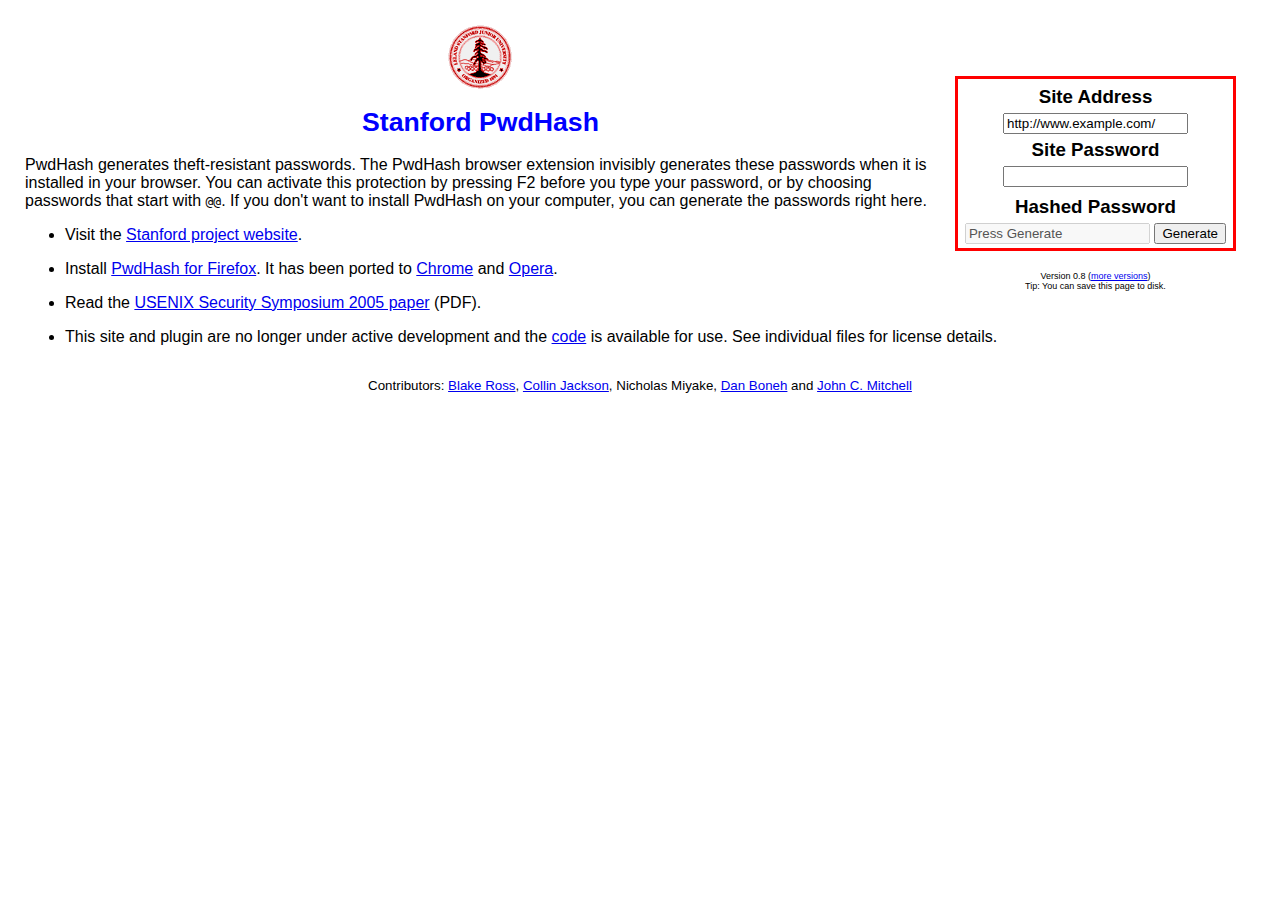
<file: Index.html>
<html>
<head>
<meta name="google-site-verification" content="tsC40Go6u6ldH1pmeafOZhKJc7v1dxGQ6lYzxqlkN2I" />
<!--* Remote PwdHash Form
      * An HTML form that calls the JavaScript implementation of PwdHash
      * Version 1.0 Copyright (C) Stanford University 2004-2005
      * Contributors: Dan Boneh, Collin Jackson, John Mitchell, Nick Miyake, and Blake Ross
      * Distributed under the BSD License
      * See http://crypto.stanford.edu/PwdHash for more info.
      *-->
  <title>PwdHash</title>
  <script src="md5.js" type="text/javascript"></script>
  <script src="pwdhash.js" type="text/javascript"></script>
  <script src="hashed-password.js" type="text/javascript"></script>
  <script src="domain-extractor.js" type="text/javascript"></script>
  <link rel="stylesheet" type="text/css" href="pwdhash.css" />
  <link rel="shortcut icon" href="favicon.ico" />
</head>
<body onLoad="Init();">
<table align=right style="margin: 3em 1em 1em 1em"><tr><td>
<form name="hashform" action="error.html" method="POST"
onsubmit="setTimeout('GenerateToTextField()', 0); return false;">
<table id="theHashForm"><tr>
<td class="stepList">
<div class="step" id="theSiteDomain">
<h3>Site Address</h3>
<p><input type="text" name="domain"></p>
</div>
<div class="step" id="theSitePassword">
<h3>Site Password</h3>
<p><input type="password" name="sitePassword"></p>
</div>
</td>
</tr>
<tr>
<td class="stepList" colspan="2">
<div class="step" id="theHashedPassword">
<h3>Hashed Password</h3>	
  <span id="theGeneratePanel">
    <input type="text" name="hashedPassword">
    <input type="submit" name"submitButton" value="Generate">
  </span>
<p align="center"><a id="theToggleModeLink" href="javascript:ToggleAdvancedMode()"></a></p>
</div>
</td>
</tr>
</table>
</td></tr><tr><td><div class="footer">Version 0.8 (<a href="https://crypto.stanford.edu/PwdHash/RemotePwdHash/">more versions</a>)</div>
<div class="footer">Tip: You can save this page to disk.</div>
</td></tr></table>

<p align="center"><img src="stanford_seal64.gif"
   alt="Stanford" align="center" width="64" height="64"> </p>

      <H1 align=center><font color="#0000FF" face="Arial">
         Stanford PwdHash
	    </font></H1>
	            
<div id="theexplanation">
<p>
PwdHash generates theft-resistant passwords.
The PwdHash browser extension invisibly generates these passwords when it is installed in your browser.
You can activate this protection by pressing F2 before you type
your password, or by choosing passwords that start with <tt>@@</tt>.
If you don't want to install PwdHash on your computer, you can generate the passwords right here.
<ul>
<li>Visit the <a href="http://crypto.stanford.edu/PwdHash/">Stanford project website</a>.</li>
<li>Install
<a href="https://addons.mozilla.org/en-US/firefox/addon/pwdhash/">PwdHash for Firefox</a>. It has been ported to <a href="https://chrome.google.com/extensions/detail/dnfmcfhnhnpoehjoommondmlmhdoonca">Chrome</a> and <a href="http://www.coredump.gr/pwdhash-for-opera/">Opera</a>.</li>
<li>Read the <a href="http://crypto.stanford.edu/PwdHash/pwdhash.pdf">USENIX Security Symposium 2005 paper</a> (PDF).</li>
<li>This site and plugin are no longer under active development and the <a href="http://github.com/collinjackson/pwdhash-website">code</a> is available for use. See individual files for license details.</li>
</ul>
</div>
</form>
<div style="text-align: center">
 Contributors: <a href="http://www.blakeross.com/">Blake Ross</a>,
    <a href="http://www.collinjackson.com/">Collin Jackson</a>,
      Nicholas Miyake,
        <A href="http://crypto.stanford.edu/~dabo/">Dan Boneh</A> and <A 
	  href="http://theory.stanford.edu/people/jcm/home.html">John C. 
	    Mitchell</A>
</div>
</body>
</html>
</file>
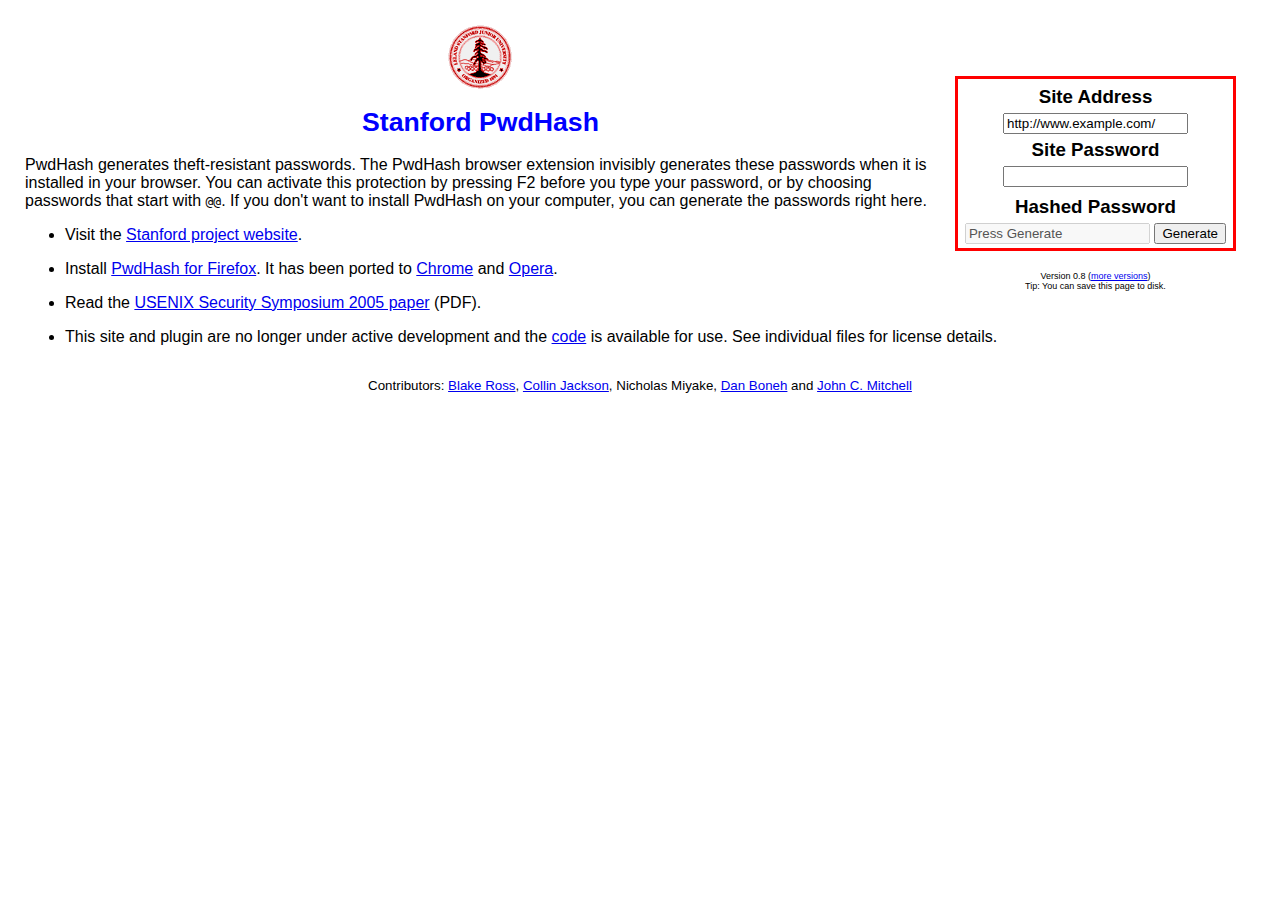
<file: index.html>
<html>
<head>
<meta name="google-site-verification" content="tsC40Go6u6ldH1pmeafOZhKJc7v1dxGQ6lYzxqlkN2I" />
<!--* Remote PwdHash Form
      * An HTML form that calls the JavaScript implementation of PwdHash
      * Version 1.0 Copyright (C) Stanford University 2004-2005
      * Contributors: Dan Boneh, Collin Jackson, John Mitchell, Nick Miyake, and Blake Ross
      * Distributed under the BSD License.
      * See http://crypto.stanford.edu/PwdHash for more info.
      * Hacktoberfest
      * -->
  <title>PwdHash</title>
  <script src="md5.js" type="text/javascript"></script>
  <script src="pwdhash.js" type="text/javascript"></script>
  <script src="hashed-password.js" type="text/javascript"></script>
  <script src="domain-extractor.js" type="text/javascript"></script>
  <link rel="stylesheet" type="text/css" href="pwdhash.css" />
  <link rel="shortcut icon" href="favicon.ico" />
</head>
<body onLoad="Init();">
<table align=right style="margin: 3em 1em 1em 1em"><tr><td>
<form name="hashform" action="error.html" method="POST"
onsubmit="setTimeout('GenerateToTextField()', 0); return false;">
<table id="theHashForm"><tr>
<td class="stepList">
<div class="step" id="theSiteDomain">
<h3>Site Address</h3>
<p><input type="text" name="domain"></p>
</div>
<div class="step" id="theSitePassword">
<h3>Site Password</h3>
<p><input type="password" name="sitePassword"></p>
</div>
</td>
</tr>
<tr>
<td class="stepList" colspan="2">
<div class="step" id="theHashedPassword">
<h3>Hashed Password</h3>	
  <span id="theGeneratePanel">
    <input type="text" name="hashedPassword">
    <input type="submit" name"submitButton" value="Generate">
  </span>
<p align="center"><a id="theToggleModeLink" href="javascript:ToggleAdvancedMode()"></a></p>
</div>
</td>
</tr>
</table>
</td></tr><tr><td><div class="footer">Version 0.8 (<a href="https://crypto.stanford.edu/PwdHash/RemotePwdHash/">more versions</a>)</div>
<div class="footer">Tip: You can save this page to disk.</div>
</td></tr></table>

<p align="center"><img src="stanford_seal64.gif"
   alt="Stanford" align="center" width="64" height="64"> </p>

      <H1 align=center><font color="#0000FF" face="Arial">
         Stanford PwdHash
	    </font></H1>
	            
<div id="theexplanation">
<p>
PwdHash generates theft-resistant passwords.
The PwdHash browser extension invisibly generates these passwords when it is installed in your browser.
You can activate this protection by pressing F2 before you type
your password, or by choosing passwords that start with <tt>@@</tt>.
If you don't want to install PwdHash on your computer, you can generate the passwords right here.
<ul>
<li>Visit the <a href="http://crypto.stanford.edu/PwdHash/">Stanford project website</a>.</li>
<li>Install
<a href="https://addons.mozilla.org/en-US/firefox/addon/pwdhash/">PwdHash for Firefox</a>. It has been ported to <a href="https://chrome.google.com/extensions/detail/dnfmcfhnhnpoehjoommondmlmhdoonca">Chrome</a> and <a href="http://www.coredump.gr/pwdhash-for-opera/">Opera</a>.</li>
<li>Read the <a href="http://crypto.stanford.edu/PwdHash/pwdhash.pdf">USENIX Security Symposium 2005 paper</a> (PDF).</li>
<li>This site and plugin are no longer under active development and the <a href="http://github.com/collinjackson/pwdhash-website">code</a> is available for use. See individual files for license details.</li>
</ul>
</div>
</form>
<div style="text-align: center">
 Contributors: <a href="http://www.blakeross.com/">Blake Ross</a>,
    <a href="http://www.collinjackson.com/">Collin Jackson</a>,
      Nicholas Miyake,
        <A href="http://crypto.stanford.edu/~dabo/">Dan Boneh</A> and <A 
	  href="http://theory.stanford.edu/people/jcm/home.html">John C. 
	    Mitchell</A>
</div>
</body>
</html>
</file>
<file: pwdhash.css>
/*
 * Stylesheet for Remote PwdHash
 * Version 1.0 Copyright (C) Stanford University 2004-2005
 * Contributors: Dan Boneh, Collin Jackson, John Mitchell, Nick Miyake, and Blake Ross
 * Distributed under the BSD License
 * See http://crypto.stanford.edu/PwdHash for more info.
 */

body 
{ 
  font-family: sans-serif; 
  margin: 25px 25px 25px 25px; 
  text-align: center; 
  font-size: smaller;
}

table#theHashForm 
{ 
  border: 3px solid red; 
  margin-left: auto; 
  margin-right: auto; 
  text-align: center;
} 

versionlinks
{
  padding: 0em 1em 1em 1em;
  text-align: center;
}

table#theHashForm h3 
{ 
  margin: 5px 0px 5px 0px; 
}

table#theHashForm p 
{ 
  margin: 2px 2px 2px 2px; 
}

div#theexplanation 
{
  font-size: larger;
  display:block;
  text-align: left; 
}

div#theexplanation li
{
  padding-bottom: 1em;
}

div.parameterList 
{ 
  padding: 0px 2px 0px 10px; 
  text-align: left;
}

td.stepList 
{ 
  padding: 0px 5px 0px 5px; 
  vertical-align: top; 
} 

div.step 
{ 
  display:block; 
  padding: 0px 0px 0px 0px; 
}


h1 
{ 
  text-align: center; 
}

div.footer 
{
 font-size: xx-small;
 text-align: center; 
}

#theHashedPassword
{
  text-align: center;
}

#theToggleModeLink
{
  font-size: xx-small;
}

.notification
{
  font-color: red;
}

.warning
{
  font-color: green;
}
</file>
